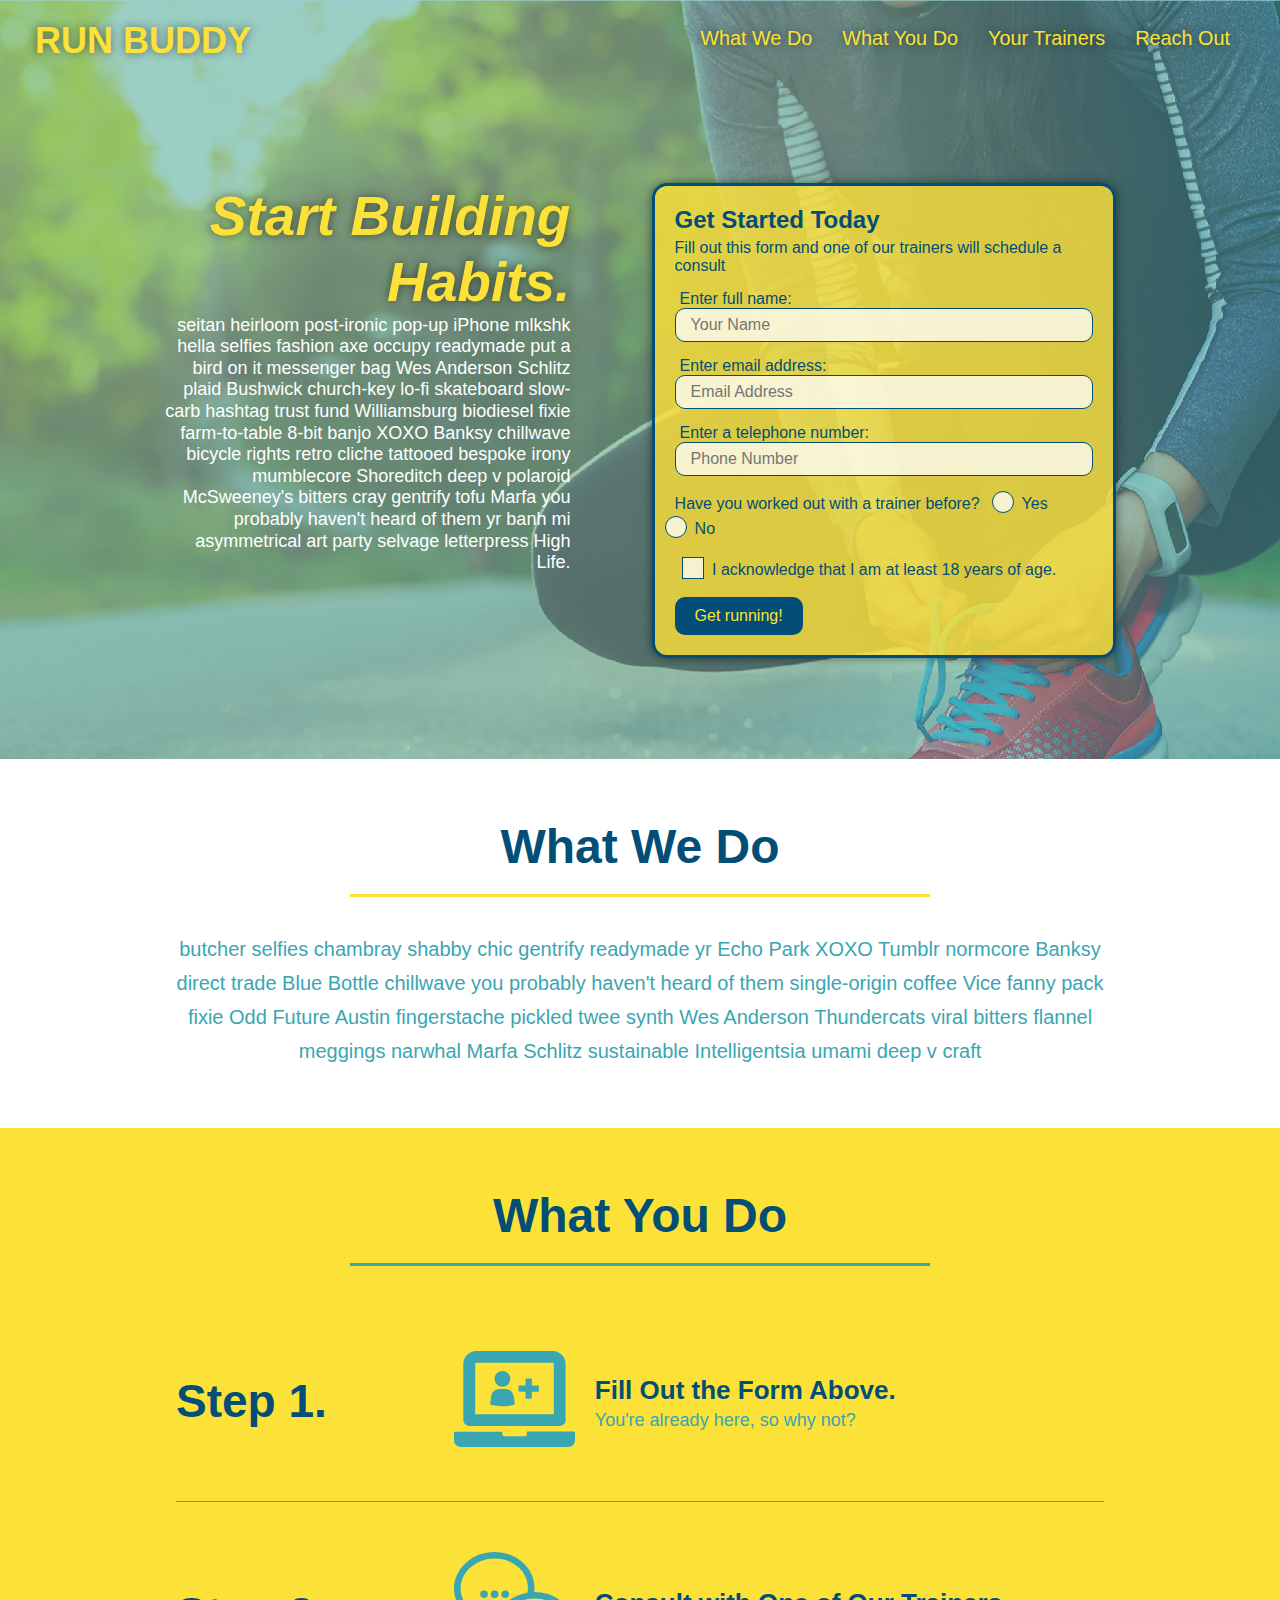
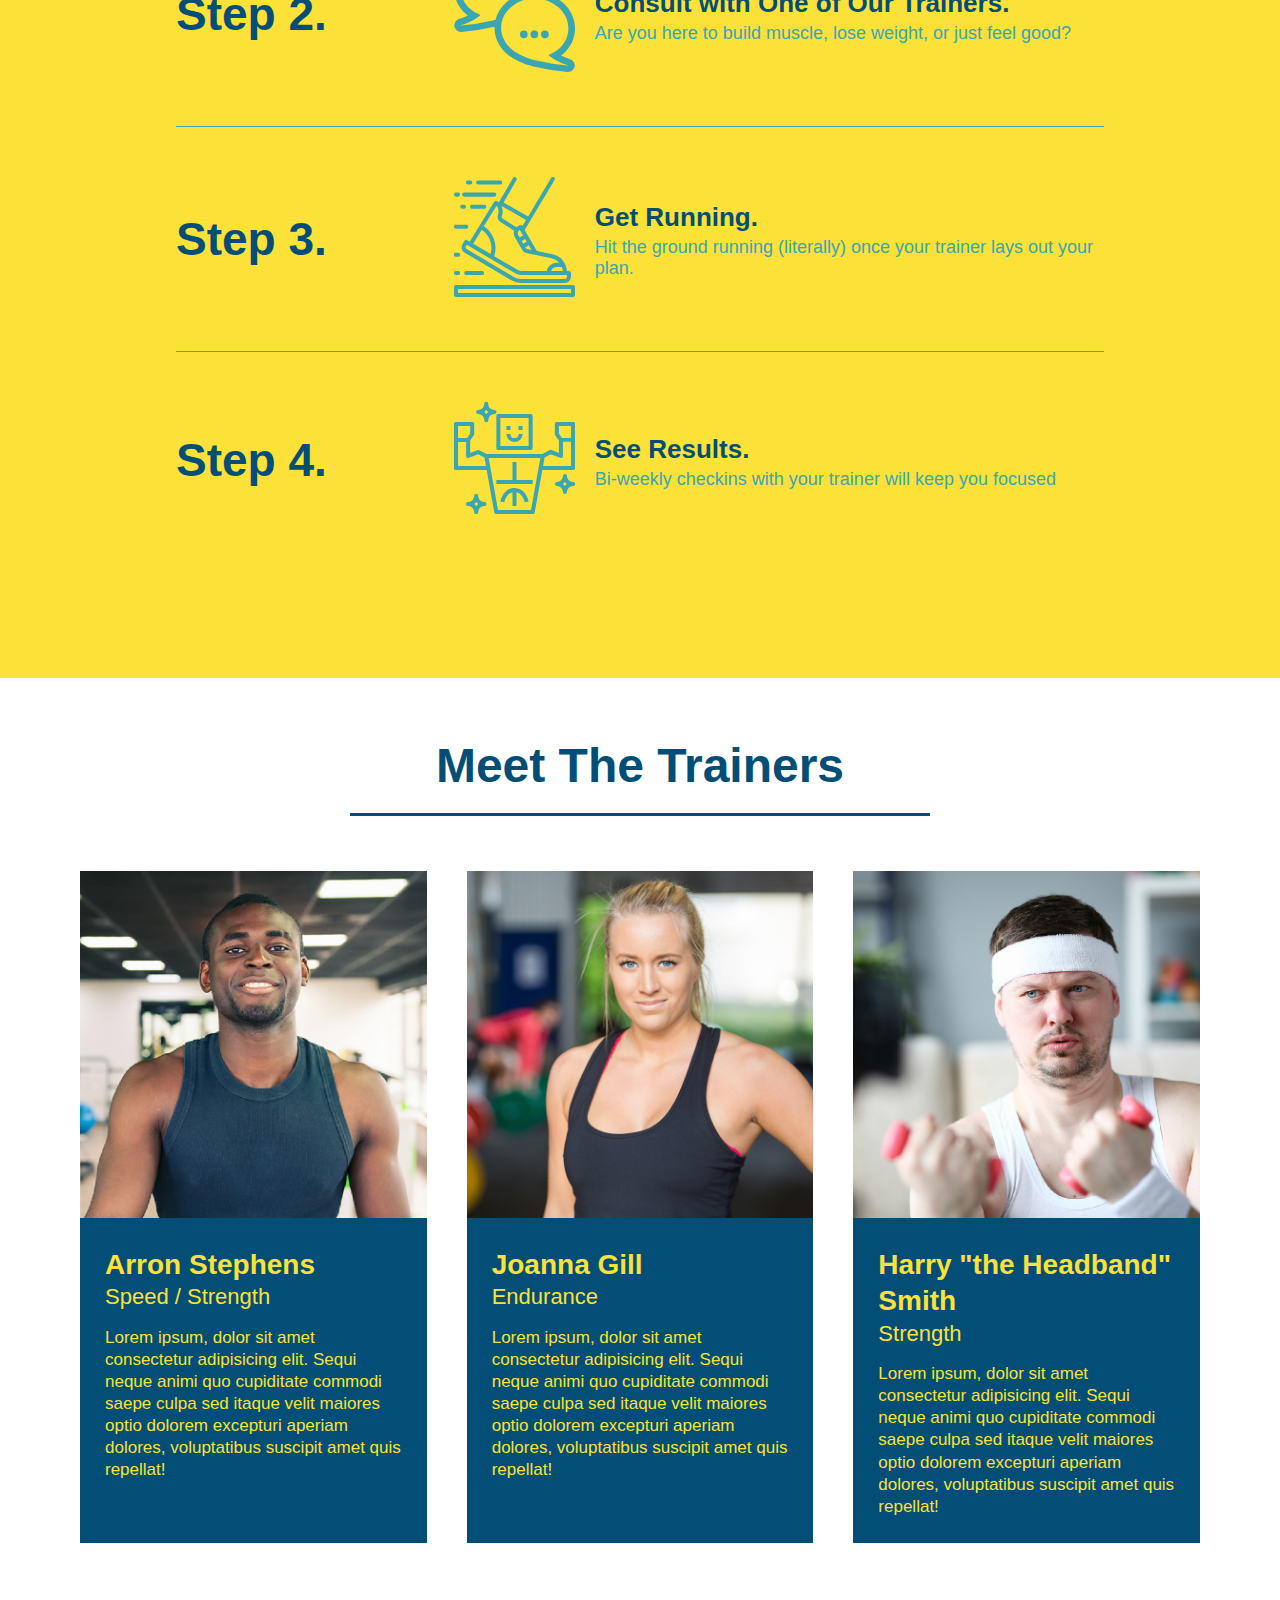
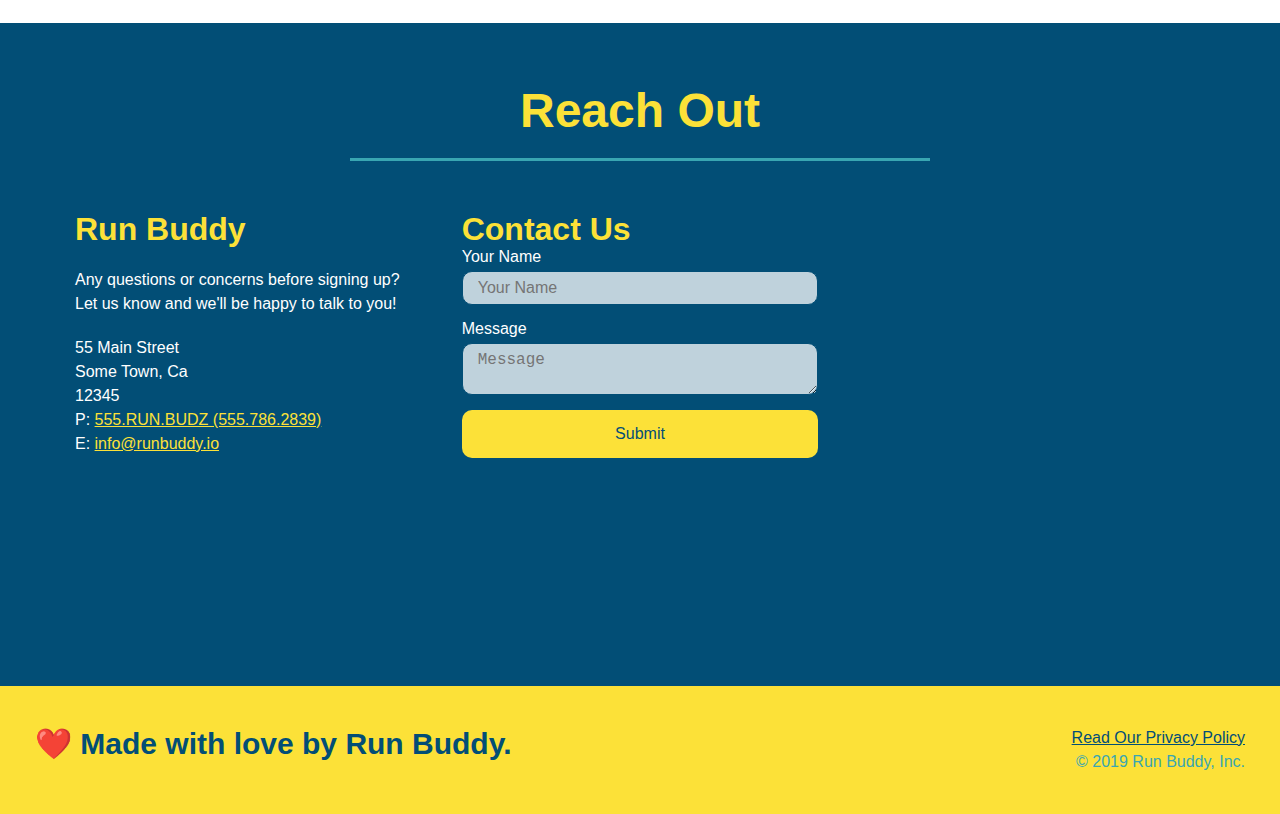
<file: index.html>
<!DOCTYPE html>
<html lang="en">
   
  <head>
    <meta charset="UTF-8" />
    <meta name="viewport" content="width=device-width, initial-scale=1.0" />
    <link rel="stylesheet" href="./assets/css/style.css"/>

    <title>Run Buddy</title>
  </head>

  <body>
    <!-- navigation -->
    <header>

        <h1>RUN BUDDY</h1>
<nav>
    <!-- Unordered list element -->
    <ul>
    <!-- List item element-->
        <li>
      <!-- Anchor element -->
            <a href="#what-we-do"> What We Do </a>
        </li>
        <li>
            <a href="#what-you-do"> What You Do </a>
        </li>
        <li>
            <a href="#your-trainers"> Your Trainers </a>
        </li>
        <li>
            <a href="#reach-out"> Reach Out </a>
        </li>
  </ul>  
        </nav>    
</header>
    <!-- hero/jumbotron -->
    <section class="hero">
        <div class="hero-cta">
            <h2>Start Building Habits.</h2>
            <p>
              seitan heirloom post-ironic pop-up iPhone mlkshk hella selfies fashion axe occupy readymade put a bird on it messenger bag Wes Anderson Schlitz plaid Bushwick church-key lo-fi skateboard slow-carb hashtag trust fund Williamsburg biodiesel fixie farm-to-table 8-bit banjo XOXO Banksy chillwave bicycle rights retro cliche tattooed bespoke irony mumblecore Shoreditch deep v polaroid McSweeney's bitters cray gentrify tofu Marfa you probably haven't heard of them yr banh mi asymmetrical art party selvage letterpress High Life.
            </p>
          </div>
        <div class="hero-form">
            <h3>Get Started Today</h3>
            <p>Fill out this form and one of our trainers will schedule a consult</p>
        <!-- add form element-->
        <form>
            <label for="name">Enter full name:</label>
            <input type="text" placeholder="Your Name" name="name" id="name" class= "form-input">

            <label for="email">Enter email address:</label>
            <input type="email" placeholder="Email Address" name="email" id="email" class="form-input">

            <label for="phone">Enter a telephone number:</label>
            <input type="tel" placeholder="Phone Number" name="phone" id="phone" class="form-input">
            <p>
                Have you worked out with a trainer before?
        <span class="radio-wrapper">
            <input type="radio" name="trainer-confirm" id="trainer-yes" />
            <label for="trainer-yes">Yes</label>
        </span>
        <span class="radio-wrapper">
            <input type="radio" name="trainer-confirm" id="trainer-no" />
            <label for="trainer-no">No</label>
        </span>
            </p>
            <p>
            <span class="checkbox-wrapper">
                <input type="checkbox" name="age-confirm" id="checkbox" />
                <label for="checkbox" >
                    I acknowledge that I am at least 18 years of age.
                  </label>
            </span>
                </p>
                <button type="submit">
                  Get running!
                </button>
        </form>
        </div>
    </section>

    <!-- "what we do" section -->
    <section id="what-we-do" class="intro">
        <div class="flex-row">
        <h2 class="section-title primary-border"> What We Do</h2>
        </div>
        <div class="flex-row">
            <p>
                butcher selfies chambray shabby chic gentrify readymade yr Echo Park XOXO Tumblr normcore Banksy direct trade Blue Bottle chillwave you probably haven't heard of them single-origin coffee Vice fanny pack fixie Odd Future Austin fingerstache pickled twee synth Wes Anderson Thundercats viral bitters flannel meggings narwhal Marfa Schlitz sustainable Intelligentsia umami deep v craft
            </p>
        </div>
    </section>

    <!-- "what you do" section -->
    <section id="what-you-do" class="steps">
        <div class="flex-row">
        <h2 class="section-title secondary-border"> What You Do</h2>
        </div>
            <div class="step">
                <h3>Step 1.</h3>
            <div class="step-info">
                <div class="step-img">
                    <img src="./assets/images/step-1.svg" alt="" />
                </div>
                <div class="step-text">
                <h4>Fill Out the Form Above.</h4>
                    <p>You're already here, so why not?</p>
            </div>
        </div>
    </div>
        
            <div class="step">
               
                <h3>Step 2.</h3>
                <div class="step-info">
                <div class="step-img">
                    <img src="./assets/images/step-2.svg" alt="" />
                </div>
                <div class="step-text">
                    <h4>Consult with One of Our Trainers.</h4>
                  <p>Are you here to build muscle, lose weight, or just feel good?</p>
            </div>
        </div>
    </div>
            <div class="step">
                <h3>Step 3.</h3>
                <div class="step-info">
                    <div class="step-img">
                     <img src="./assets/images/step-3.svg" alt="" />
                </div>
                <div class="step-text">
                <h4>Get Running.</h4>
                    <p>Hit the ground running (literally) once your trainer lays out your plan.</p>
            </div>
        </div>
    </div>
        
            <div class="step">  
                <h3>Step 4.</h3>
                <div class="step-info">
                    <div class="step-img">
                    <img src="./assets/images/step-4.svg" alt="" />
                    </div>
                    <div class="step-text">
                    <h4>See Results.</h4>
                    <p>Bi-weekly checkins with your trainer will keep you focused</p>
            </div>
          </div>
    </div>
    </section>


    <!-- "meet the trainers" section -->
    <section id="your-trainers"> 
        <div class="flex-row">
        <h2 class="section-title primary border">Meet The Trainers</h2>
        </div>
    <div class="trainers">
            <article class="trainer">
                <img src="./assets/images/trainer-1.jpg" alt="Arron Stephens in his workout clothes, ready to pump iron" />
                    <div class="trainer-bio">
                        <h3 class="trainer-name">Arron Stephens</h3>
                            <h4 class="trainer-role">Speed / Strength</h4>
                                <p>
                                    Lorem ipsum, dolor sit amet consectetur adipisicing elit. Sequi neque animi quo cupiditate commodi saepe culpa sed
                                    itaque velit maiores optio dolorem excepturi aperiam dolores, voluptatibus suscipit amet quis repellat!
                                </p>
                    </div>
          </article>
          <!-- second trainer bio -->
            <article class="trainer">
                <img src="./assets/images/trainer-2.jpg" alt="Joanna Gill cooling off after a workout" />
                <div class="trainer-bio">
                    <h3>Joanna Gill</h3>
                        <h4>Endurance</h4>
                            <p>
                                Lorem ipsum, dolor sit amet consectetur adipisicing elit. Sequi neque animi quo cupiditate commodi saepe culpa sed
                                itaque velit maiores optio dolorem excepturi aperiam dolores, voluptatibus suscipit amet quis repellat!
                            </p>
                </div>
            </article>
  
  <!-- third trainer bio -->
            <article class="trainer">
                <img src="./assets/images/trainer-3.jpg" alt="Harry Smith wearing a headband and lifting comically small pink weights" />
                    <div class="trainer-bio">
                        <h3>Harry "the Headband" Smith</h3>
                            <h4>Strength</h4>
                                <p>
                                    Lorem ipsum, dolor sit amet consectetur adipisicing elit. Sequi neque animi quo cupiditate commodi saepe culpa sed
                                    itaque velit maiores optio dolorem excepturi aperiam dolores, voluptatibus suscipit amet quis repellat!
                                </p>
                    </div>
            </article>
    </div>
    </section>

    <!-- "reach out" section -->
     <section id="reach-out" class="contact">
        <div class="flex-row">
        <h2 class="section-title secondary-border">Reach Out</h2>
        </div>
        
            <div class="contact-info">
                <div>
                  <h3>Run Buddy</h3>
                  <p>
                    Any questions or concerns before signing up?
                    <br />
                    Let us know and we'll be happy to talk to you!
                  </p>
              
                  <address>
                    55 Main Street <br />
                    Some Town, Ca <br />
                    12345 <br />
                    P: <a href="tel:555.786.2839">555.RUN.BUDZ (555.786.2839)</a><br />
                    E: <a href="mailto://info@runbuddy.io">info@runbuddy.io</a>
                  </address>
              
                </div>
              
                <div class="contact-form">
                  <h3>Contact Us</h3>
                  <form>
                    <label for="contact-name">Your Name</label>
                    <input type="text" id="contact-name" placeholder="Your Name" />
              
                    <label for="contact-message">Message</label>
                    <textarea id="contact-message" placeholder="Message"></textarea>
              
                    <button type="submit">Submit</button>
                  </form>
                </div>
              
                <iframe
                  src="https://www.google.com/maps/embed?pb=!1m14!1m12!1m3!1d12182.30520634488!2d-74.0652613!3d40.2407219!2m3!1f0!2f0!3f0!3m2!1i1024!2i768!4f13.1!5e0!3m2!1sen!2sus!4v1561060983193!5m2!1sen!2sus"
                  frameborder="0" style="border:0" allowfullscreen></iframe>
              
              </div>
     </section>

     <!-- footer -->
     <footer>
        <h2>❤️ Made with love by Run Buddy. </h2>
        <div>
        <a href="./privacy-policy.html">Read Our Privacy Policy</a><br />
        &copy; 2019 Run Buddy, Inc.
        </div>
     </footer>
  </body>
</html>
</file>
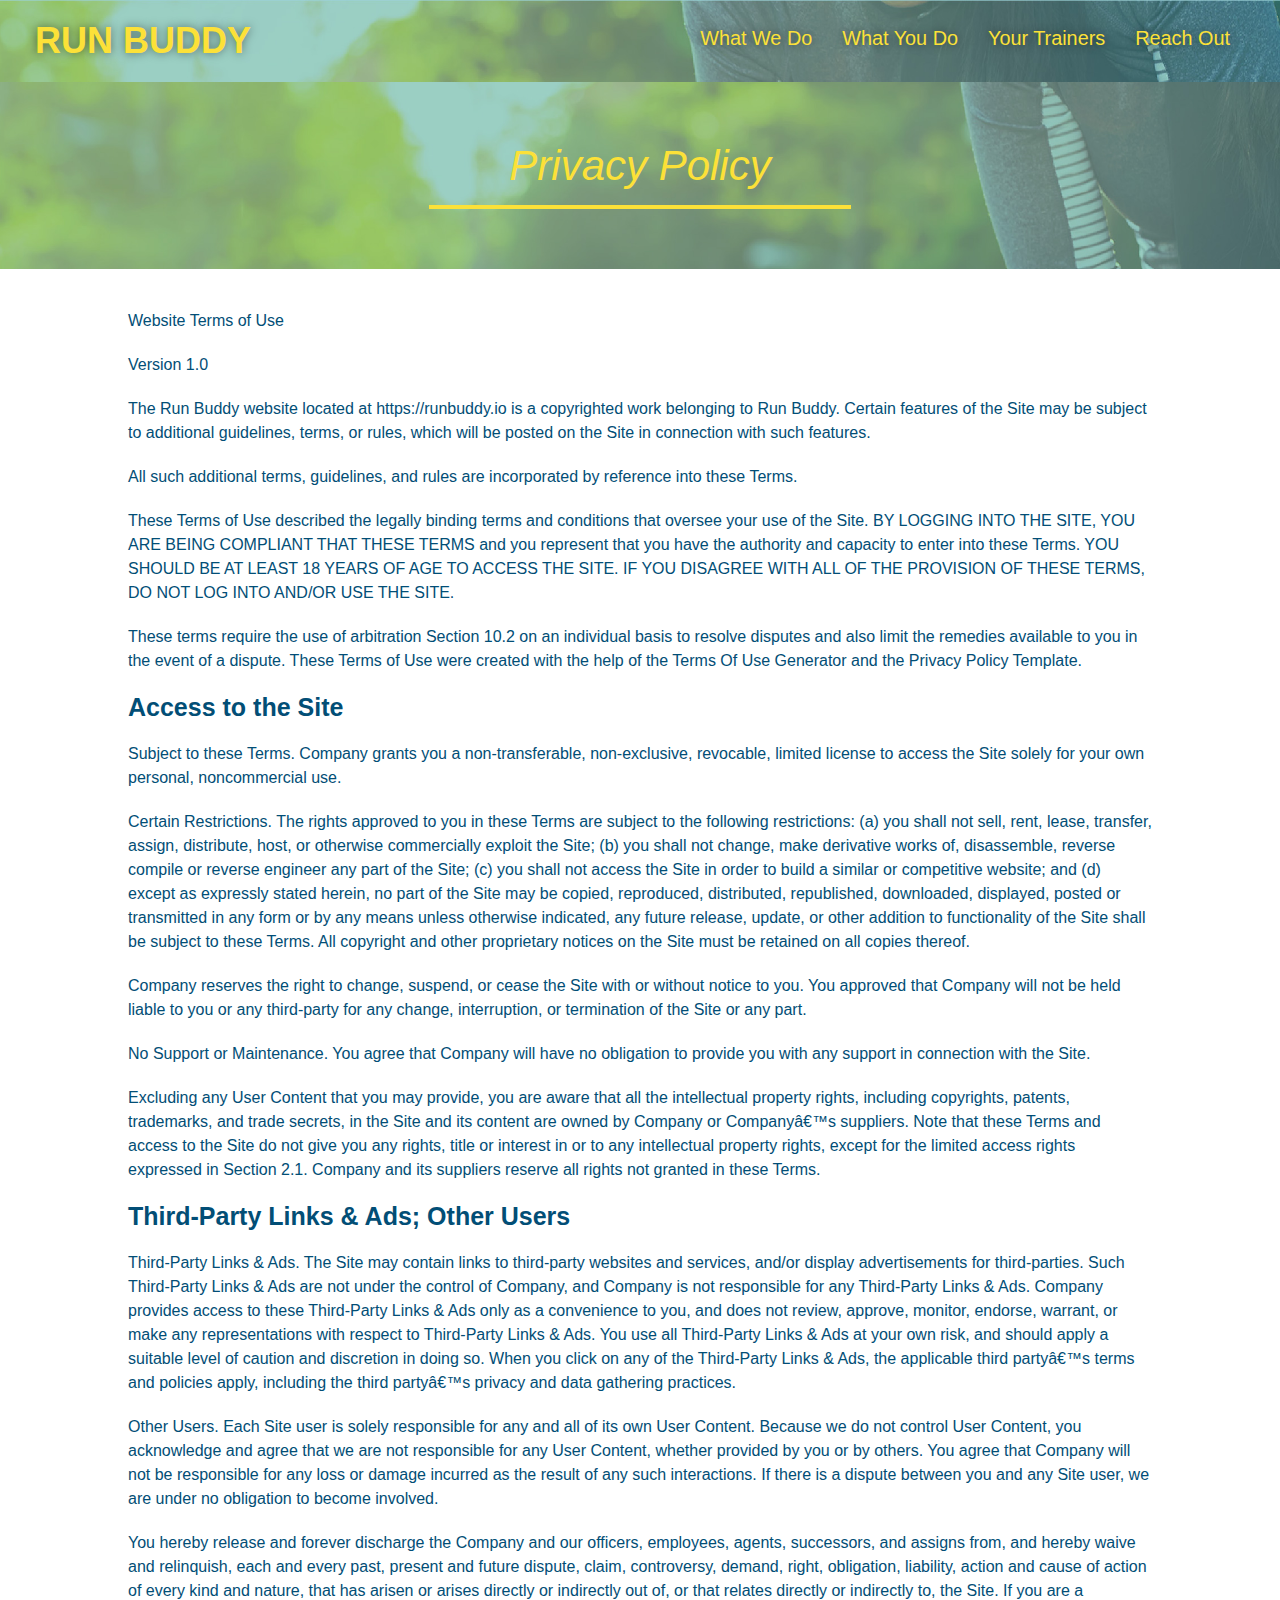
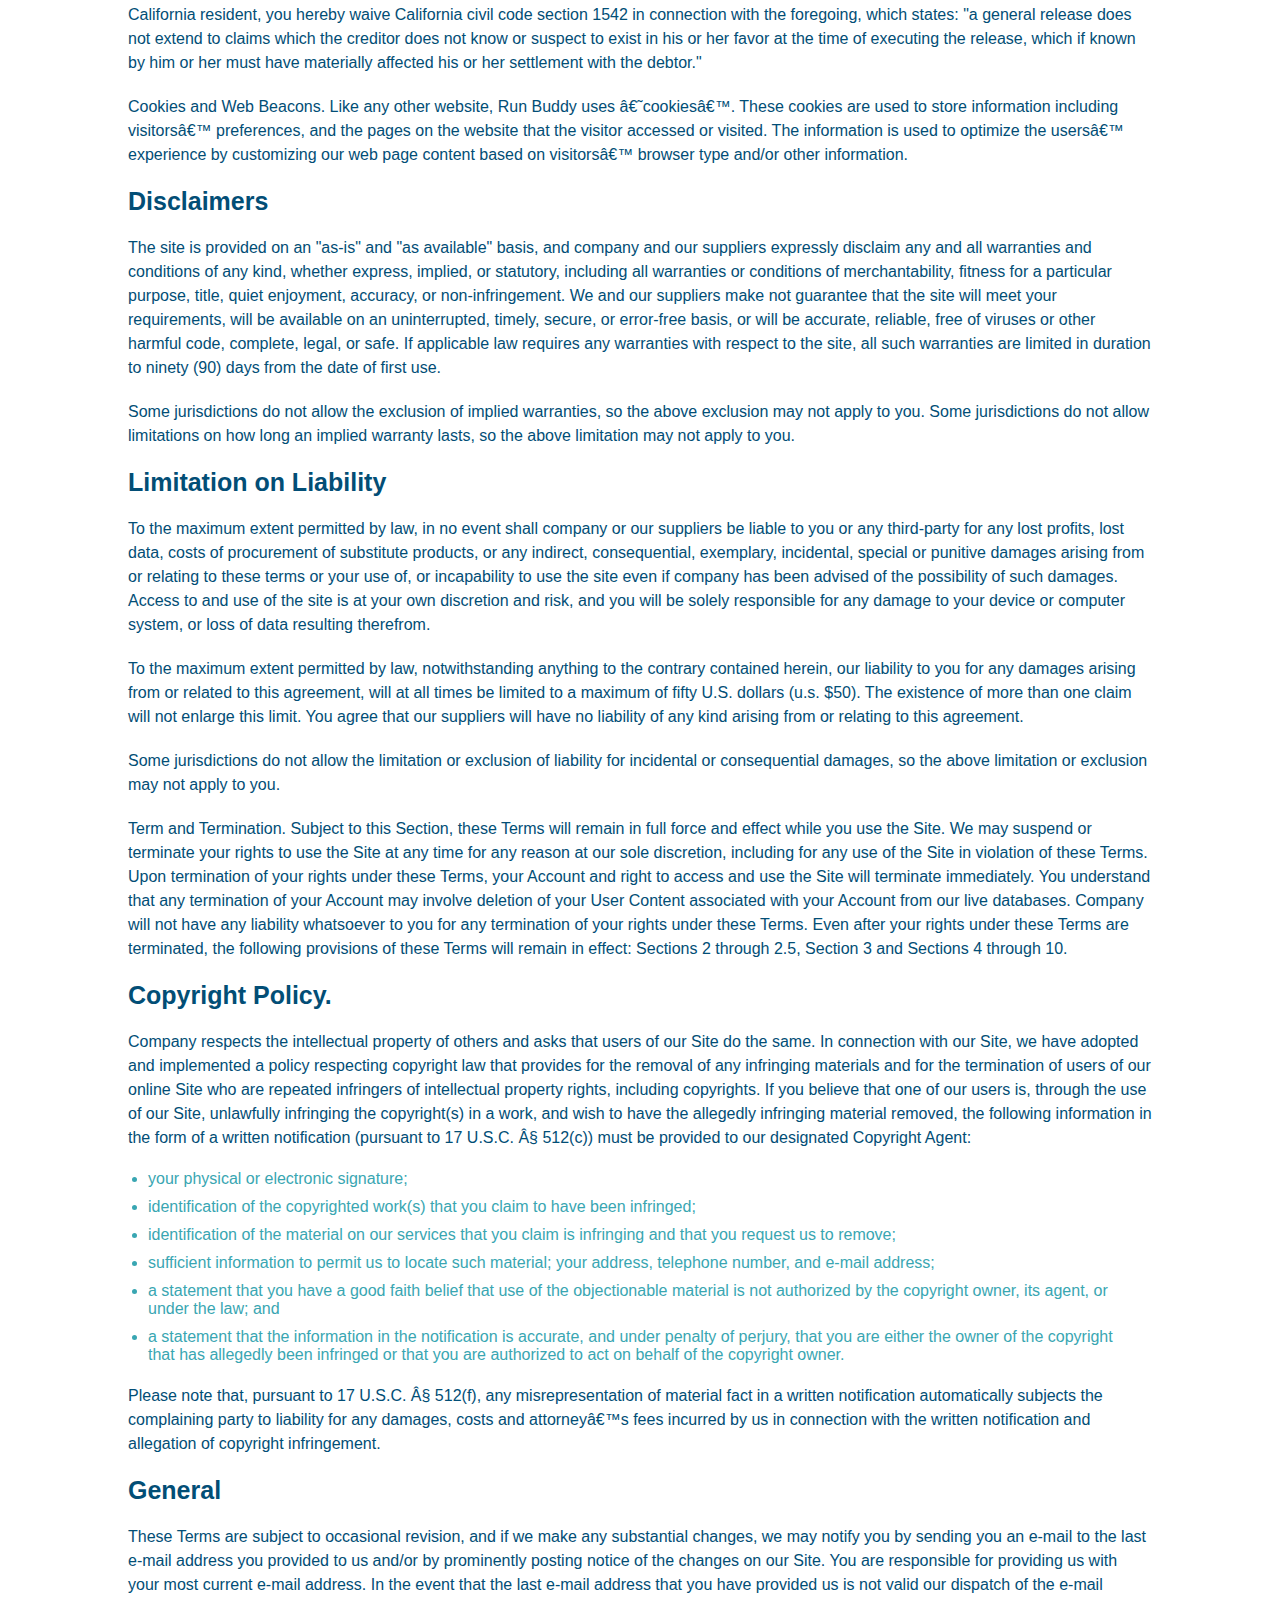
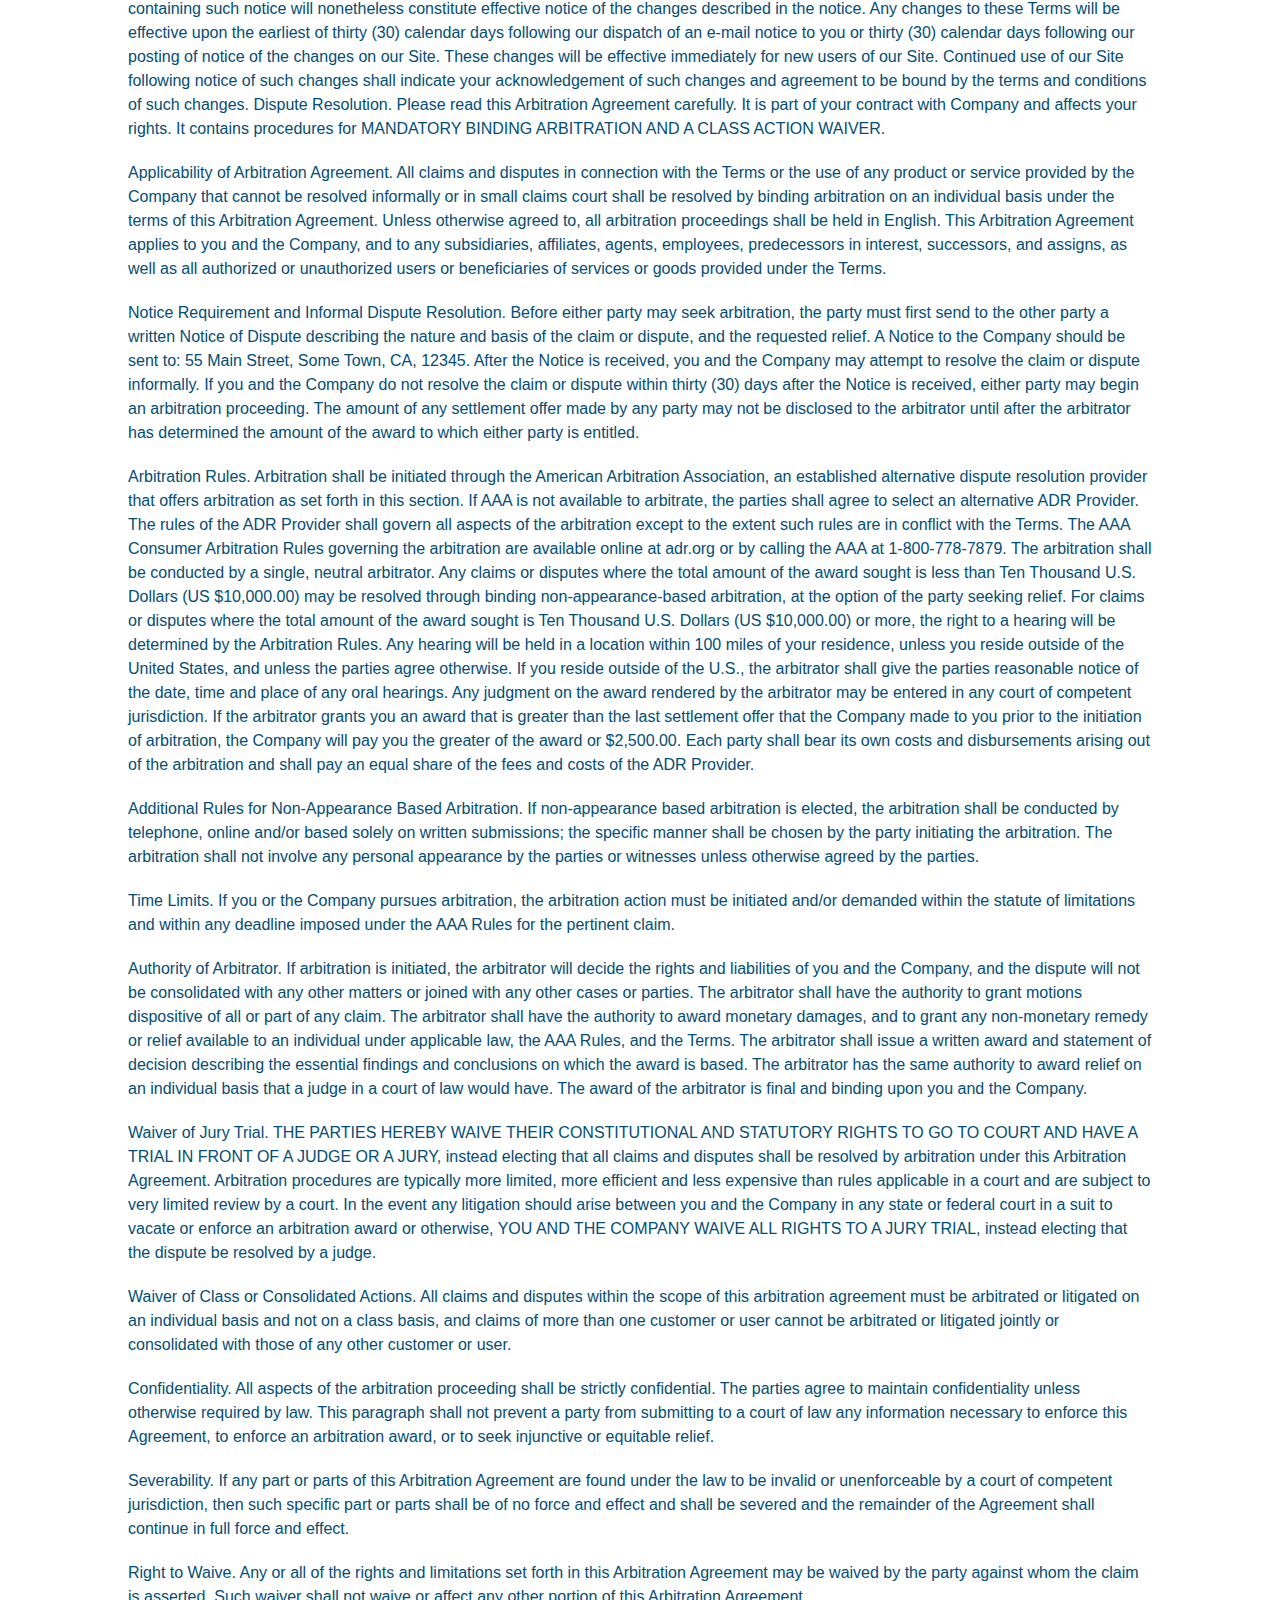
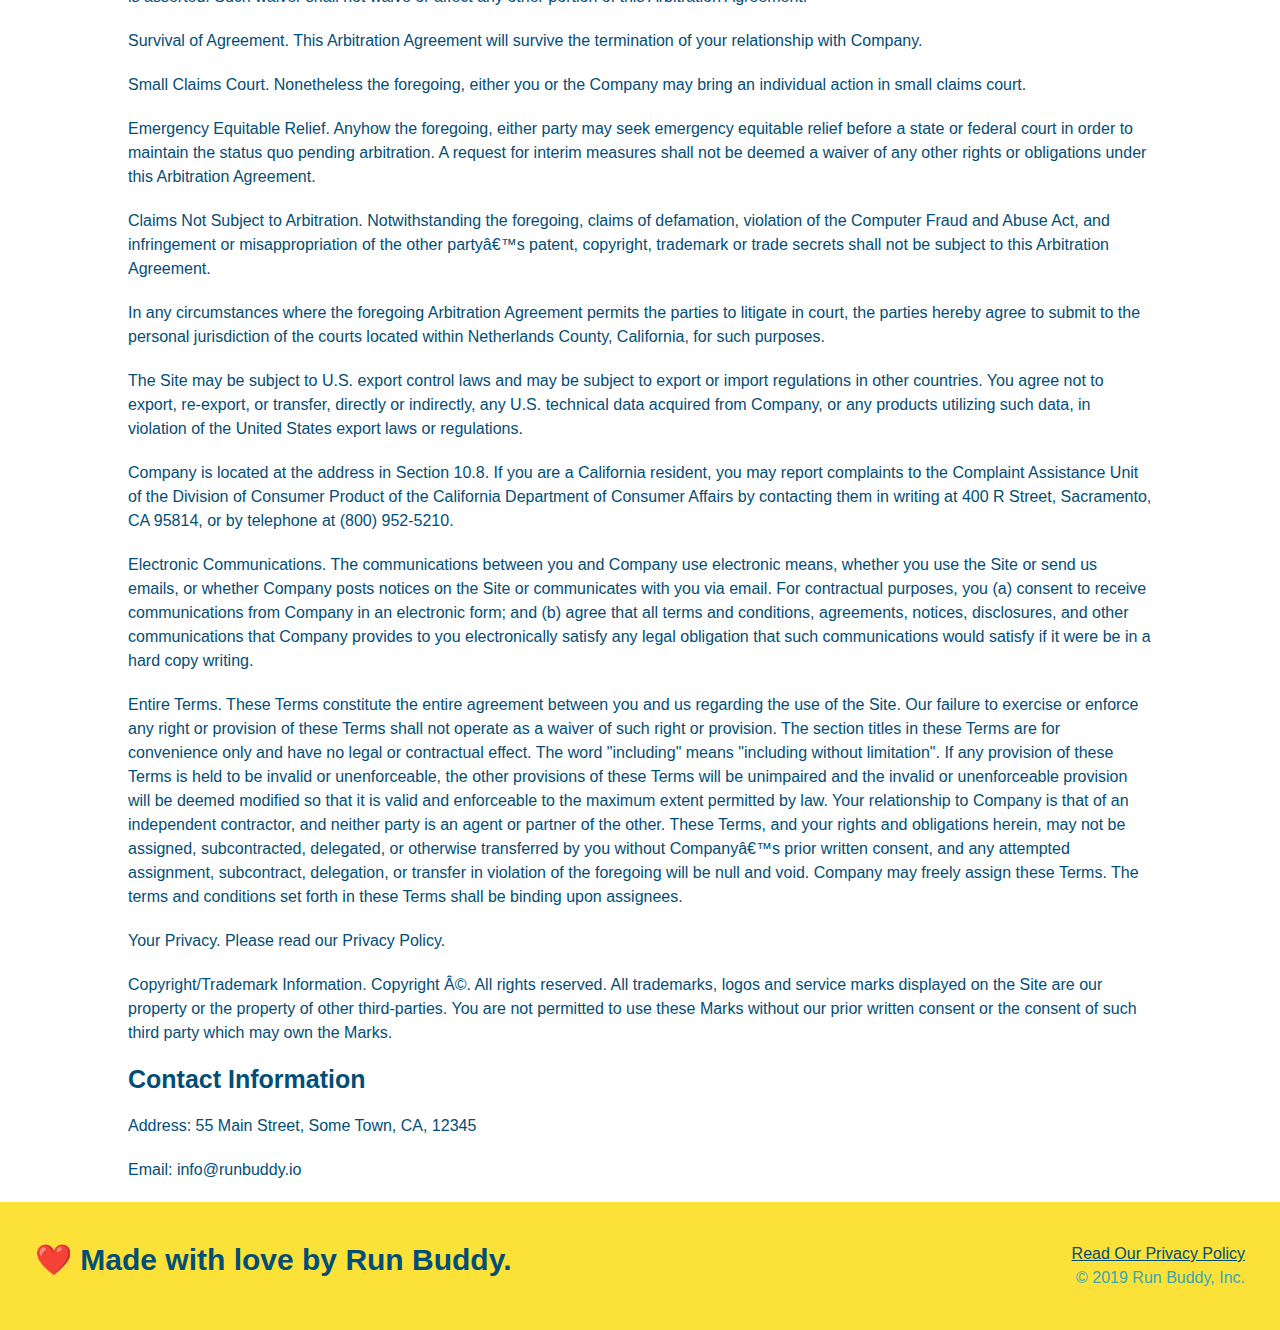
<file: privacy-policy.html>
<!DOCTYPE html>
<html lang="en">
  <head>
    <meta charset="UTF-8" />
    <link rel="stylesheet" href="./assets/css/style.css" />

    <link rel="stylesheet" href="./assets/css/secondary-styles.css"/>

    <title>Privacy Policy - Run Buddy</title>
  </head>
  <body>
    <!-- navigation -->
    <header>

        <h1>RUN BUDDY</h1>
<nav>
    <!-- Unordered list element -->
    <ul>
    <!-- List item element-->
        <li>
      <!-- Anchor element -->
            <a href="./index.html#what-we-do">What We Do</a>
        </li>
        <li>
            <a href="./index.html#what-you-do">What You Do</a>
        </li>
        <li>
            <a href="./index.html#your-trainers">Your Trainers</a>
        </li>
        <li>
            <a href="./index.html#reach-out">Reach Out</a>
        </li>
  </ul>  
        </nav>    
</header>

<section class="hero">
    <h2 class="page-title">
        Privacy Policy
    </h2>
</section>
<article class="secondary-content">
    <p>
        Website Terms of Use
      </p>

      <p>
        Version 1.0
      </p>

      <p>
        The Run Buddy website located at https://runbuddy.io is a copyrighted work belonging to Run Buddy. Certain
        features of the Site may be subject to additional guidelines, terms, or rules, which will be posted on the Site
        in connection with such features.
      </p>

      <p>
        All such additional terms, guidelines, and rules are incorporated by reference into these Terms.
      </p>

      <p>
        These Terms of Use described the legally binding terms and conditions that oversee your use of the Site. BY
        LOGGING INTO THE SITE, YOU ARE BEING COMPLIANT THAT THESE TERMS and you represent that you have the authority
        and capacity to enter into these Terms. YOU SHOULD BE AT LEAST 18 YEARS OF AGE TO ACCESS THE SITE. IF YOU
        DISAGREE WITH ALL OF THE PROVISION OF THESE TERMS, DO NOT LOG INTO AND/OR USE THE SITE.
      </p>

      <p>
        These terms require the use of arbitration Section 10.2 on an individual basis to resolve disputes and also
        limit the remedies available to you in the event of a dispute. These Terms of Use were created with the help of
        the Terms Of Use Generator and the Privacy Policy Template.
      </p>

      <h3>
        Access to the Site
      </h3>

      <p>
        Subject to these Terms. Company grants you a non-transferable, non-exclusive, revocable, limited license to
        access the Site solely for your own personal, noncommercial use.
      </p>

      <p>
        Certain Restrictions. The rights approved to you in these Terms are subject to the following restrictions: (a)
        you shall not sell, rent, lease, transfer, assign, distribute, host, or otherwise commercially exploit the Site;
        (b) you shall not change, make derivative works of, disassemble, reverse compile or reverse engineer any part of
        the Site; (c) you shall not access the Site in order to build a similar or competitive website; and (d) except
        as expressly stated herein, no part of the Site may be copied, reproduced, distributed, republished, downloaded,
        displayed, posted or transmitted in any form or by any means unless otherwise indicated, any future release,
        update, or other addition to functionality of the Site shall be subject to these Terms. All copyright and other
        proprietary notices on the Site must be retained on all copies thereof.
      </p>

      <p>
        Company reserves the right to change, suspend, or cease the Site with or without notice to you. You approved
        that Company will not be held liable to you or any third-party for any change, interruption, or termination of
        the Site or any part.
      </p>

      <p>
        No Support or Maintenance. You agree that Company will have no obligation to provide you with any support in
        connection with the Site.
      </p>

      <p>
        Excluding any User Content that you may provide, you are aware that all the intellectual property rights,
        including copyrights, patents, trademarks, and trade secrets, in the Site and its content are owned by Company
        or Companyâ€™s suppliers. Note that these Terms and access to the Site do not give you any rights, title or
        interest in or to any intellectual property rights, except for the limited access rights expressed in Section
        2.1. Company and its suppliers reserve all rights not granted in these Terms.
      </p>

      <h3>
        Third-Party Links & Ads; Other Users
      </h3>

      <p>
        Third-Party Links & Ads. The Site may contain links to third-party websites and services, and/or display
        advertisements for third-parties. Such Third-Party Links & Ads are not under the control of Company, and Company
        is not responsible for any Third-Party Links & Ads. Company provides access to these Third-Party Links & Ads
        only as a convenience to you, and does not review, approve, monitor, endorse, warrant, or make any
        representations with respect to Third-Party Links & Ads. You use all Third-Party Links & Ads at your own risk,
        and should apply a suitable level of caution and discretion in doing so. When you click on any of the
        Third-Party Links & Ads, the applicable third partyâ€™s terms and policies apply, including the third partyâ€™s
        privacy and data gathering practices.
      </p>

      <p>
        Other Users. Each Site user is solely responsible for any and all of its own User Content. Because we do not
        control User Content, you acknowledge and agree that we are not responsible for any User Content, whether
        provided by you or by others. You agree that Company will not be responsible for any loss or damage incurred as
        the result of any such interactions. If there is a dispute between you and any Site user, we are under no
        obligation to become involved.
      </p>

      <p>
        You hereby release and forever discharge the Company and our officers, employees, agents, successors, and
        assigns from, and hereby waive and relinquish, each and every past, present and future dispute, claim,
        controversy, demand, right, obligation, liability, action and cause of action of every kind and nature, that has
        arisen or arises directly or indirectly out of, or that relates directly or indirectly to, the Site. If you are
        a California resident, you hereby waive California civil code section 1542 in connection with the foregoing,
        which states: "a general release does not extend to claims which the creditor does not know or suspect to exist
        in his or her favor at the time of executing the release, which if known by him or her must have materially
        affected his or her settlement with the debtor."
      </p>

      <p>
        Cookies and Web Beacons. Like any other website, Run Buddy uses â€˜cookiesâ€™. These cookies are used to store
        information including visitorsâ€™ preferences, and the pages on the website that the visitor accessed or visited.
        The information is used to optimize the usersâ€™ experience by customizing our web page content based on visitorsâ€™
        browser type and/or other information.
      </p>

      <h3>
        Disclaimers
      </h3>

      <p>
        The site is provided on an "as-is" and "as available" basis, and company and our suppliers expressly disclaim
        any and all warranties and conditions of any kind, whether express, implied, or statutory, including all
        warranties or conditions of merchantability, fitness for a particular purpose, title, quiet enjoyment, accuracy,
        or non-infringement. We and our suppliers make not guarantee that the site will meet your requirements, will be
        available on an uninterrupted, timely, secure, or error-free basis, or will be accurate, reliable, free of
        viruses or other harmful code, complete, legal, or safe. If applicable law requires any warranties with respect
        to the site, all such warranties are limited in duration to ninety (90) days from the date of first use.
      </p>

      <p>
        Some jurisdictions do not allow the exclusion of implied warranties, so the above exclusion may not apply to
        you. Some jurisdictions do not allow limitations on how long an implied warranty lasts, so the above limitation
        may not apply to you.
      </p>

      <h3>
        Limitation on Liability
      </h3>

      <p>
        To the maximum extent permitted by law, in no event shall company or our suppliers be liable to you or any
        third-party for any lost profits, lost data, costs of procurement of substitute products, or any indirect,
        consequential, exemplary, incidental, special or punitive damages arising from or relating to these terms or
        your use of, or incapability to use the site even if company has been advised of the possibility of such
        damages. Access to and use of the site is at your own discretion and risk, and you will be solely responsible
        for any damage to your device or computer system, or loss of data resulting therefrom.
      </p>

      <p>
        To the maximum extent permitted by law, notwithstanding anything to the contrary contained herein, our liability
        to you for any damages arising from or related to this agreement, will at all times be limited to a maximum of
        fifty U.S. dollars (u.s. $50). The existence of more than one claim will not enlarge this limit. You agree that
        our suppliers will have no liability of any kind arising from or relating to this agreement.
      </p>

      <p>
        Some jurisdictions do not allow the limitation or exclusion of liability for incidental or consequential
        damages, so the above limitation or exclusion may not apply to you.
      </p>

      <p>
        Term and Termination. Subject to this Section, these Terms will remain in full force and effect while you use
        the Site. We may suspend or terminate your rights to use the Site at any time for any reason at our sole
        discretion, including for any use of the Site in violation of these Terms. Upon termination of your rights under
        these Terms, your Account and right to access and use the Site will terminate immediately. You understand that
        any termination of your Account may involve deletion of your User Content associated with your Account from our
        live databases. Company will not have any liability whatsoever to you for any termination of your rights under
        these Terms. Even after your rights under these Terms are terminated, the following provisions of these Terms
        will remain in effect: Sections 2 through 2.5, Section 3 and Sections 4 through 10.
      </p>

      <h3>
        Copyright Policy.
      </h3>

      <p>
        Company respects the intellectual property of others and asks that users of our Site do the same. In connection
        with our Site, we have adopted and implemented a policy respecting copyright law that provides for the removal
        of any infringing materials and for the termination of users of our online Site who are repeated infringers of
        intellectual property rights, including copyrights. If you believe that one of our users is, through the use of
        our Site, unlawfully infringing the copyright(s) in a work, and wish to have the allegedly infringing material
        removed, the following information in the form of a written notification (pursuant to 17 U.S.C. Â§ 512(c)) must
        be provided to our designated Copyright Agent:
      </p>

      <ul>
        <li>
          your physical or electronic signature;
        </li>
        <li>
          identification of the copyrighted work(s) that you claim to have been infringed;
        </li>
        <li>
          identification of the material on our services that you claim is infringing and that you request us to remove;
        </li>
        <li>
          sufficient information to permit us to locate such material; your address, telephone number, and e-mail
          address;
        </li>
        <li>
          a statement that you have a good faith belief that use of the objectionable material is not authorized by the
          copyright owner, its agent, or under the law; and
        </li>
        <li>
          a statement that the information in the notification is accurate, and under penalty of perjury, that you are
          either the owner of the copyright that has allegedly been infringed or that you are authorized to act on
          behalf of the copyright owner.
        </li>
      </ul>

      <p>
        Please note that, pursuant to 17 U.S.C. Â§ 512(f), any misrepresentation of material fact in a written
        notification automatically subjects the complaining party to liability for any damages, costs and attorneyâ€™s
        fees incurred by us in connection with the written notification and allegation of copyright infringement.
      </p>

      <h3>
        General
      </h3>

      <p>
        These Terms are subject to occasional revision, and if we make any substantial changes, we may notify you by
        sending you an e-mail to the last e-mail address you provided to us and/or by prominently posting notice of the
        changes on our Site. You are responsible for providing us with your most current e-mail address. In the event
        that the last e-mail address that you have provided us is not valid our dispatch of the e-mail containing such
        notice will nonetheless constitute effective notice of the changes described in the notice. Any changes to these
        Terms will be effective upon the earliest of thirty (30) calendar days following our dispatch of an e-mail
        notice to you or thirty (30) calendar days following our posting of notice of the changes on our Site. These
        changes will be effective immediately for new users of our Site. Continued use of our Site following notice of
        such changes shall indicate your acknowledgement of such changes and agreement to be bound by the terms and
        conditions of such changes. Dispute Resolution. Please read this Arbitration Agreement carefully. It is part of
        your contract with Company and affects your rights. It contains procedures for MANDATORY BINDING ARBITRATION AND
        A CLASS ACTION WAIVER.
      </p>

      <p>
        Applicability of Arbitration Agreement. All claims and disputes in connection with the Terms or the use of any
        product or service provided by the Company that cannot be resolved informally or in small claims court shall be
        resolved by binding arbitration on an individual basis under the terms of this Arbitration Agreement. Unless
        otherwise agreed to, all arbitration proceedings shall be held in English. This Arbitration Agreement applies to
        you and the Company, and to any subsidiaries, affiliates, agents, employees, predecessors in interest,
        successors, and assigns, as well as all authorized or unauthorized users or beneficiaries of services or goods
        provided under the Terms.
      </p>

      <p>
        Notice Requirement and Informal Dispute Resolution. Before either party may seek arbitration, the party must
        first send to the other party a written Notice of Dispute describing the nature and basis of the claim or
        dispute, and the requested relief. A Notice to the Company should be sent to: 55 Main Street, Some Town, CA,
        12345. After the Notice is received, you and the Company may attempt to resolve the claim or dispute informally.
        If you and the Company do not resolve the claim or dispute within thirty (30) days after the Notice is received,
        either party may begin an arbitration proceeding. The amount of any settlement offer made by any party may not
        be disclosed to the arbitrator until after the arbitrator has determined the amount of the award to which either
        party is entitled.
      </p>

      <p>
        Arbitration Rules. Arbitration shall be initiated through the American Arbitration Association, an established
        alternative dispute resolution provider that offers arbitration as set forth in this section. If AAA is not
        available to arbitrate, the parties shall agree to select an alternative ADR Provider. The rules of the ADR
        Provider shall govern all aspects of the arbitration except to the extent such rules are in conflict with the
        Terms. The AAA Consumer Arbitration Rules governing the arbitration are available online at adr.org or by
        calling the AAA at 1-800-778-7879. The arbitration shall be conducted by a single, neutral arbitrator. Any
        claims or disputes where the total amount of the award sought is less than Ten Thousand U.S. Dollars (US
        $10,000.00) may be resolved through binding non-appearance-based arbitration, at the option of the party seeking
        relief. For claims or disputes where the total amount of the award sought is Ten Thousand U.S. Dollars (US
        $10,000.00) or more, the right to a hearing will be determined by the Arbitration Rules. Any hearing will be
        held in a location within 100 miles of your residence, unless you reside outside of the United States, and
        unless the parties agree otherwise. If you reside outside of the U.S., the arbitrator shall give the parties
        reasonable notice of the date, time and place of any oral hearings. Any judgment on the award rendered by the
        arbitrator may be entered in any court of competent jurisdiction. If the arbitrator grants you an award that is
        greater than the last settlement offer that the Company made to you prior to the initiation of arbitration, the
        Company will pay you the greater of the award or $2,500.00. Each party shall bear its own costs and
        disbursements arising out of the arbitration and shall pay an equal share of the fees and costs of the ADR
        Provider.
      </p>

      <p>
        Additional Rules for Non-Appearance Based Arbitration. If non-appearance based arbitration is elected, the
        arbitration shall be conducted by telephone, online and/or based solely on written submissions; the specific
        manner shall be chosen by the party initiating the arbitration. The arbitration shall not involve any personal
        appearance by the parties or witnesses unless otherwise agreed by the parties.
      </p>

      <p>
        Time Limits. If you or the Company pursues arbitration, the arbitration action must be initiated and/or demanded
        within the statute of limitations and within any deadline imposed under the AAA Rules for the pertinent claim.
      </p>

      <p>
        Authority of Arbitrator. If arbitration is initiated, the arbitrator will decide the rights and liabilities of
        you and the Company, and the dispute will not be consolidated with any other matters or joined with any other
        cases or parties. The arbitrator shall have the authority to grant motions dispositive of all or part of any
        claim. The arbitrator shall have the authority to award monetary damages, and to grant any non-monetary remedy
        or relief available to an individual under applicable law, the AAA Rules, and the Terms. The arbitrator shall
        issue a written award and statement of decision describing the essential findings and conclusions on which the
        award is based. The arbitrator has the same authority to award relief on an individual basis that a judge in a
        court of law would have. The award of the arbitrator is final and binding upon you and the Company.
      </p>

      <p>
        Waiver of Jury Trial. THE PARTIES HEREBY WAIVE THEIR CONSTITUTIONAL AND STATUTORY RIGHTS TO GO TO COURT AND HAVE
        A TRIAL IN FRONT OF A JUDGE OR A JURY, instead electing that all claims and disputes shall be resolved by
        arbitration under this Arbitration Agreement. Arbitration procedures are typically more limited, more efficient
        and less expensive than rules applicable in a court and are subject to very limited review by a court. In the
        event any litigation should arise between you and the Company in any state or federal court in a suit to vacate
        or enforce an arbitration award or otherwise, YOU AND THE COMPANY WAIVE ALL RIGHTS TO A JURY TRIAL, instead
        electing that the dispute be resolved by a judge.
      </p>

      <p>
        Waiver of Class or Consolidated Actions. All claims and disputes within the scope of this arbitration agreement
        must be arbitrated or litigated on an individual basis and not on a class basis, and claims of more than one
        customer or user cannot be arbitrated or litigated jointly or consolidated with those of any other customer or
        user.
      </p>

      <p>
        Confidentiality. All aspects of the arbitration proceeding shall be strictly confidential. The parties agree to
        maintain confidentiality unless otherwise required by law. This paragraph shall not prevent a party from
        submitting to a court of law any information necessary to enforce this Agreement, to enforce an arbitration
        award, or to seek injunctive or equitable relief.
      </p>

      <p>
        Severability. If any part or parts of this Arbitration Agreement are found under the law to be invalid or
        unenforceable by a court of competent jurisdiction, then such specific part or parts shall be of no force and
        effect and shall be severed and the remainder of the Agreement shall continue in full force and effect.
      </p>

      <p>
        Right to Waive. Any or all of the rights and limitations set forth in this Arbitration Agreement may be waived
        by the party against whom the claim is asserted. Such waiver shall not waive or affect any other portion of this
        Arbitration Agreement.
      </p>

      <p>
        Survival of Agreement. This Arbitration Agreement will survive the termination of your relationship with
        Company.
      </p>

      <p>
        Small Claims Court. Nonetheless the foregoing, either you or the Company may bring an individual action in small
        claims court.
      </p>

      <p>
        Emergency Equitable Relief. Anyhow the foregoing, either party may seek emergency equitable relief before a
        state or federal court in order to maintain the status quo pending arbitration. A request for interim measures
        shall not be deemed a waiver of any other rights or obligations under this Arbitration Agreement.
      </p>

      <p>
        Claims Not Subject to Arbitration. Notwithstanding the foregoing, claims of defamation, violation of the
        Computer Fraud and Abuse Act, and infringement or misappropriation of the other partyâ€™s patent, copyright,
        trademark or trade secrets shall not be subject to this Arbitration Agreement.
      </p>

      <p>
        In any circumstances where the foregoing Arbitration Agreement permits the parties to litigate in court, the
        parties hereby agree to submit to the personal jurisdiction of the courts located within Netherlands County,
        California, for such purposes.
      </p>

      <p>
        The Site may be subject to U.S. export control laws and may be subject to export or import regulations in other
        countries. You agree not to export, re-export, or transfer, directly or indirectly, any U.S. technical data
        acquired from Company, or any products utilizing such data, in violation of the United States export laws or
        regulations.
      </p>

      <p>
        Company is located at the address in Section 10.8. If you are a California resident, you may report complaints
        to the Complaint Assistance Unit of the Division of Consumer Product of the California Department of Consumer
        Affairs by contacting them in writing at 400 R Street, Sacramento, CA 95814, or by telephone at (800) 952-5210.
      </p>

      <p>
        Electronic Communications. The communications between you and Company use electronic means, whether you use the
        Site or send us emails, or whether Company posts notices on the Site or communicates with you via email. For
        contractual purposes, you (a) consent to receive communications from Company in an electronic form; and (b)
        agree that all terms and conditions, agreements, notices, disclosures, and other communications that Company
        provides to you electronically satisfy any legal obligation that such communications would satisfy if it were be
        in a hard copy writing.
      </p>

      <p>
        Entire Terms. These Terms constitute the entire agreement between you and us regarding the use of the Site. Our
        failure to exercise or enforce any right or provision of these Terms shall not operate as a waiver of such right
        or provision. The section titles in these Terms are for convenience only and have no legal or contractual
        effect. The word "including" means "including without limitation". If any provision of these Terms is held to be
        invalid or unenforceable, the other provisions of these Terms will be unimpaired and the invalid or
        unenforceable provision will be deemed modified so that it is valid and enforceable to the maximum extent
        permitted by law. Your relationship to Company is that of an independent contractor, and neither party is an
        agent or partner of the other. These Terms, and your rights and obligations herein, may not be assigned,
        subcontracted, delegated, or otherwise transferred by you without Companyâ€™s prior written consent, and any
        attempted assignment, subcontract, delegation, or transfer in violation of the foregoing will be null and void.
        Company may freely assign these Terms. The terms and conditions set forth in these Terms shall be binding upon
        assignees.
      </p>

      <p>
        Your Privacy. Please read our Privacy Policy.
      </p>

      <p>
        Copyright/Trademark Information. Copyright Â©. All rights reserved. All trademarks, logos and service marks
        displayed on the Site are our property or the property of other third-parties. You are not permitted to use
        these Marks without our prior written consent or the consent of such third party which may own the Marks.
      </p>

      <h3>
        Contact Information
      </h3>

      <p>
        Address: 55 Main Street, Some Town, CA, 12345
      </p>

      <p>
        Email: info@runbuddy.io
      </p>

</article>

<!-- footer -->
<footer>
    <h2>❤️ Made with love by Run Buddy. </h2>
    <div>
    <a href="#">Read Our Privacy Policy</a><br />
    &copy; 2019 Run Buddy, Inc.
    </div>
 </footer>
  </body>
</html>
</file>
<file: assets/css/style.css>
:root {
  --primary-color: #fce138;
  --secondary-color: #024e76;
  --tertiary-color: #39a6b2;
}
* {
  box-sizing: border-box;
  margin: 0;
  padding: 0;
}

body {
  color: var(--tertiary-color);
  font-family: Helvetica, Arial, sans-serif;
}


/* HEADER / NAV BAR STYLES START */

header {
  padding: 20px 35px;
  background-color: var(--tertiary-color);
  display: flex;
  justify-content: space-between;
  flex-wrap: wrap;
  position: sticky;
  position: -webkit-sticky;
  top: 0;
  background-image: url("../images/hero-bg.jpg");
  background-size: cover;
  background-attachment: fixed;
  background-position: 80%;
  z-index: 9999;
}

header h1 {
  font-weight: bold;
  margin: 0;
  font-size: 36px;
  color: var(--primary-color);
  text-shadow: 0 0 10px rgba(0, 0, 0, 0.5);
}

header a {
  text-decoration: none;
  color: var(--primary-color);
}

header nav {
  margin: 7px 0;
}

header nav ul {
  display: flex;
  flex-wrap: wrap;
  justify-content: space-between;
  align-items: center;
  list-style: none;
}

header nav ul li a {
  padding: 10px 15px;
  font-weight: lighter;
  font-size: 1.55vw;
  text-shadow: 0 0 10px rgba(0, 0, 0, 0.5);
}

header nav ul li a:hover {
  background: var(--primary-color);
  color: var(--secondary-color);
  border-radius: 15px;
  text-shadow: none;
}

/* HEADER / NAVBAR STYLES END */



/* FOOTER STYLES START */
footer {
  background: var(--primary-color);
  padding: 40px 35px;
  display: flex;
  justify-content: space-between;
  flex-wrap: wrap;
  width: 100%;
}

footer h2 {
  color: var(--secondary-color);
  font-size: 30px;
  margin: 0;
}

footer div {
  line-height: 1.5;
  text-align: right;
}

footer a {
  color: var(--secondary-color);
}
/* END FOOTER STYLES */

/* STYLE ALL SECTION TAGS */
section {
  padding: 60px;
}

/* HERO STYLES START */
.hero {
  background-image: url('../images/hero-bg.jpg');
  background-size: cover;
  display: flex;
  justify-content: center;
  flex-wrap: wrap;
  align-items: flex-start;
  background-attachment: fixed;
  background-position: 80%;
}

.hero-cta {
  width: 35%;
  text-align: right;
  margin: 3.5%;
  color: #fff;
  font-size: 18px;
  line-height: 1.2;
}

.hero-cta h2 {
  font-style: italic;
  font-size: 55px;
  color: var(--primary-color);
  text-shadow: 0 0 10px rgba(0, 0, 0, 0.5);
}

.hero-form {
  border: 3px solid var(--secondary-color);
  background-color: rgba(255, 225, 56, 0.8);
  padding: 20px;
  color: var(--secondary-color);
  width: 40%;
  margin: 3.5%;
  border-radius: 15px;
  box-shadow: 0 0 10px rgba(0, 0, 0, 0.5);
}

.hero-form button:hover {
  background-color: var(--tertiary-color);  
}

.hero-form h3 {
  font-size: 24px;
  margin: 0;
}
.hero-form p {
  margin: 5px 0 15px 0;
}

.form-input {
  border: 1px solid var(--secondary-color);
  display: block;
  padding: 7px 15px;
  font-size: 16px;
  color: var(--secondary-color);
  width: 100%;
  margin-bottom: 15px; 
  border-radius: 10px;
  background-color: rgba(255,255,255, 0.75);
}

.form-input:focus {
  background-color: rgba(255,255,255, 1);
  outline: none;
}

.hero-form label {
  margin: 0 5px;
}

.hero-form button {
  color: var(--primary-color);
  background-color: #024e76;
  border: none;
  padding: 10px 20px;
  font-size: 16px;
  border-radius: 10px;
} 
.checkbox-wrapper label, .radio-wrapper label {
  position: relative;
  left: 10px;
  margin: 10px;
  line-height: 1.6;
}
.checkbox-wrapper input, .radio-wrapper input {
  opacity: 0;
}
.checkbox-wrapper label::before, .radio-wrapper label::before {
  content: "";
  height: 20px;
  width: 20px;
  background: rgba(255, 255, 255, 0.75);  
  border: 1px solid var(--secondary-color);  
  position: absolute;
  top: -4px;
  left: -30px;
}
.radio-wrapper label::before {
  border-radius: 50%;
}
.radio-wrapper label::after {
  content: "";
  width: 20px;
  height: 20px;
  border-radius: 50%;
  background: var(--secondary-color);
  position: absolute;
  left: -29px;
  top: -3px;
  background-image: radial-gradient(circle, #39a6b2, #024e76);
}

.checkbox-wrapper label::after {
  content: "";
  height: 6px;
  width: 14px;
  border-left: 2px solid var(--secondary-color);
  border-bottom: 2px solid var(--secondary-color);
  position: absolute;
  left: -26px;
  top: 1px;
  transform: rotate(-58deg);
}
.checkbox-wrapper input + label::after, 
.radio-wrapper input + label::after {
  content: none;
}

.checkbox-wrapper input:checked + label::after, 
.radio-wrapper input:checked + label::after {
  content: "";
}

/* HERO STYLES END */


/* SECTION TITLE STYLES START */
.section-title {
  font-size: 48px;
  border-bottom: 3px solid;
  color: var(--secondary-color);
  padding-bottom: 20px;
  text-align: center;
  margin: 0 auto 35px auto;
  width: 50%;
}

.primary-border {
  border-color: var(--primary-color);
}

.secondary-border {
  border-color: var(--tertiary-color);
}
/* SECTION TITLE STYLES END */

/* WHAT WE DO STYLES */

.intro p {
  line-height: 1.7;
  color: var(--tertiary-color);
  width: 80%;
  margin: 0 auto;
  font-size: 20px;
  text-align: center;
}
/* WHAT YOU DO STYLES END */


/* WHAT YOU DO STYLES START */
.steps { 
  background: var(--primary-color);
}

.step {
  margin: 50px auto;
  padding-bottom: 50px;
  width: 80%;
  border-bottom: 1px solid var(--tertiary-color);
  display: flex;
  flex-wrap: wrap;
  align-items: center;
  justify-content: space-between;
}

.step:last-child {
  border-bottom: none;
}

.step h3 {
  color: var(--secondary-color);
  font-size: 46px;
  flex: 1 30%;
}

.step-info {
  flex: 2 70%;
  display: flex;
  flex-wrap: wrap;
  align-items: center;
}

.step-img {
  flex: 1 12%;
  margin-right: 20px;
}

.step-img img {
  max-width: 100%;
}

.step-text {
  flex: 12;
}

.step-text p {
  color: var(--tertiary-color);
  font-size: 18px;
}

.step-text h4 {
  font-size: 26px;
  line-height: 1.5;
  color: var(--secondary-color);
}
/* WHAT YOU DO STYLES END */

/* MEET THE TRAINERS START */
.trainers {
  width: 100%;
  margin: 0 auto;
  display: flex;
  flex-wrap: wrap;
  justify-content: space-around;
}

.trainer {
  margin: 20px;
  flex: 1;
  background: var(--secondary-color);
  color: var(--primary-color);
}

.trainer img {
  width: 100%;
}

.trainer-bio {
  padding: 25px;
  line-height: 1.3;
}

.trainer-bio h3 {
  font-size: 28px;
}

.trainer-bio h4 {
  font-weight: lighter;
  font-size: 22px;
  margin-bottom: 15px;
}

.trainer-bio p {
  font-size: 17px;
}
/* TRAINER STYLES END */

/* REACH OUT STYLES START */
.contact {
  background: var(--secondary-color);
}

.contact h2 {
  color: var(--primary-color);
}

.contact-info {
  display: flex;
  justify-content: space-between;
  flex-wrap: wrap;
}

.contact-info > * {
  flex: 1;
  margin: 15px;
}

.contact-info iframe {
  height: 400px;
}

.contact-info div {
  color: white;
}

.contact-info h3 {
  color: var(--primary-color);
  font-size: 32px;
}

.contact-info p, .contact-info address {
  margin: 20px 0;
  line-height: 1.5;
  font-size: 16px;
  font-style: normal;
}

.contact-form input, .contact-form textarea {
  border: 1px solid var(--secondary-color);
  display: block;
  padding: 7px 15px;
  font-size: 16px;
  color: var(--secondary-color);
  width: 100%;
  margin-bottom: 15px;
  margin-top: 5px;
  border-radius: 10px;
  background-color: rgba(255,255,255, 0.75);
}

.contact-form input:focus, .contact-form textarea:focus {
  background-color: rgba(255,255,255, 1);
  outline: none;
}

.contact-form button {
  width: 100%;
  border: none;
  background: var(--primary-color);
  color: var(--secondary-color);
  text-align: center;
  padding: 15px 0;
  font-size: 16px;
  border-radius: 10px;
}

.contact-form button:hover {
  color: var(--primary-color);
  background: var(--tertiary-color);
}

.contact-info a {
  color: var(--primary-color);
}
/* REACH OUT STYLES END */

/* UTILITIES */
.text-left {
  text-align: left;
}

.text-right {
  text-align: right;
}

.flex-row {
  display: flex;
}

/* MEDIA QUERY FOR SMALLER DESKTOP SCREENS AND SMALLER */
@media screen and (max-width: 980px) {
  header {
    padding-bottom: 0;
    justify-content: center;
    position: relative;
  }

  header h1 {
    width: 100%;
    text-align: center;
  }

  header nav ul {
    margin-top: 20px;
    width: 100%;
    justify-content: center;
  }

  header nav ul li a {
    font-size: 20px;
  }

  footer h2, footer div {
    text-align: center;
    width: 100%;
  }

  .hero-cta, .hero-form {
    width: 100%;
  }
  
  .hero-cta {
    text-align: center;
  }

  .section-title {
    width: 80%;
  }
  
  .trainer {
    flex: 0 70%;
  }
  
  .contact-info iframe{
    flex: 1 100%;
  }
}

/* MEDIA QUERY FOR TABLETS AND SMALLER */
@media screen and (max-width: 768px) {
  section {
    padding: 30px 15px;
  }

  .step h3 {
    flex: 1 100%;
    text-align: center;
  }

  .step-info {
    flex: 2 100%;
    text-align: center;
    justify-content: center;
  }

  .step-img {
    flex: 0 32%;
    margin-right: 0;
    margin-top: 15px;
    margin-bottom: 15px;
  }

  .step-text {
    flex: 100%;  
  }

  .trainer-bio h3, .trainer-bio h4 {
    display: block;
  }
}

/* MEDIA QUERY FOR MOBILE PHONES AND SMALLER */
@media screen and (max-width: 575px) {
  .hero-form button {
    width: 100%;
  }

  .section-title {
    width: 95%;
  }

  .intro p {
    width: 100%;
  }

  .trainer {
    flex: 0 100%;
  }

  .contact-info {
    text-align: center;
  }

  .contact-info > * {
    flex: 0 100%;
  }

  .contact-form {
    order: 3;
  }
}
</file>
<file: assets/css/secondary-styles.css>
.hero {
    background-position: bottom;
    height: auto;
    text-align: center;
    margin-bottom: 40px;
  }
  .page-title {
    color: #fce138;
    display: inline-block;
    border-bottom: 4px solid #fce138;
    padding: 0 80px 15px 80px;
    font-weight: normal;
    font-size: 42px;
    font-style: italic;
  }
  
  .secondary-content {
    width: 80%;
    margin: 0 auto;
    color: #024e76;
  }
  
  .secondary-content h3 {
    font-size: 25px;
    margin: 20px 0;
  }
  
  .secondary-content p {
    font-size: 16px;
    line-height: 1.5;
    margin: 20px 0;
  }
  
  .secondary-content ul {
    margin: 15px 20px;
  }
  
  .secondary-content li {
    color: #39a6b2;
    margin: 10px 0;
  }
</file>
